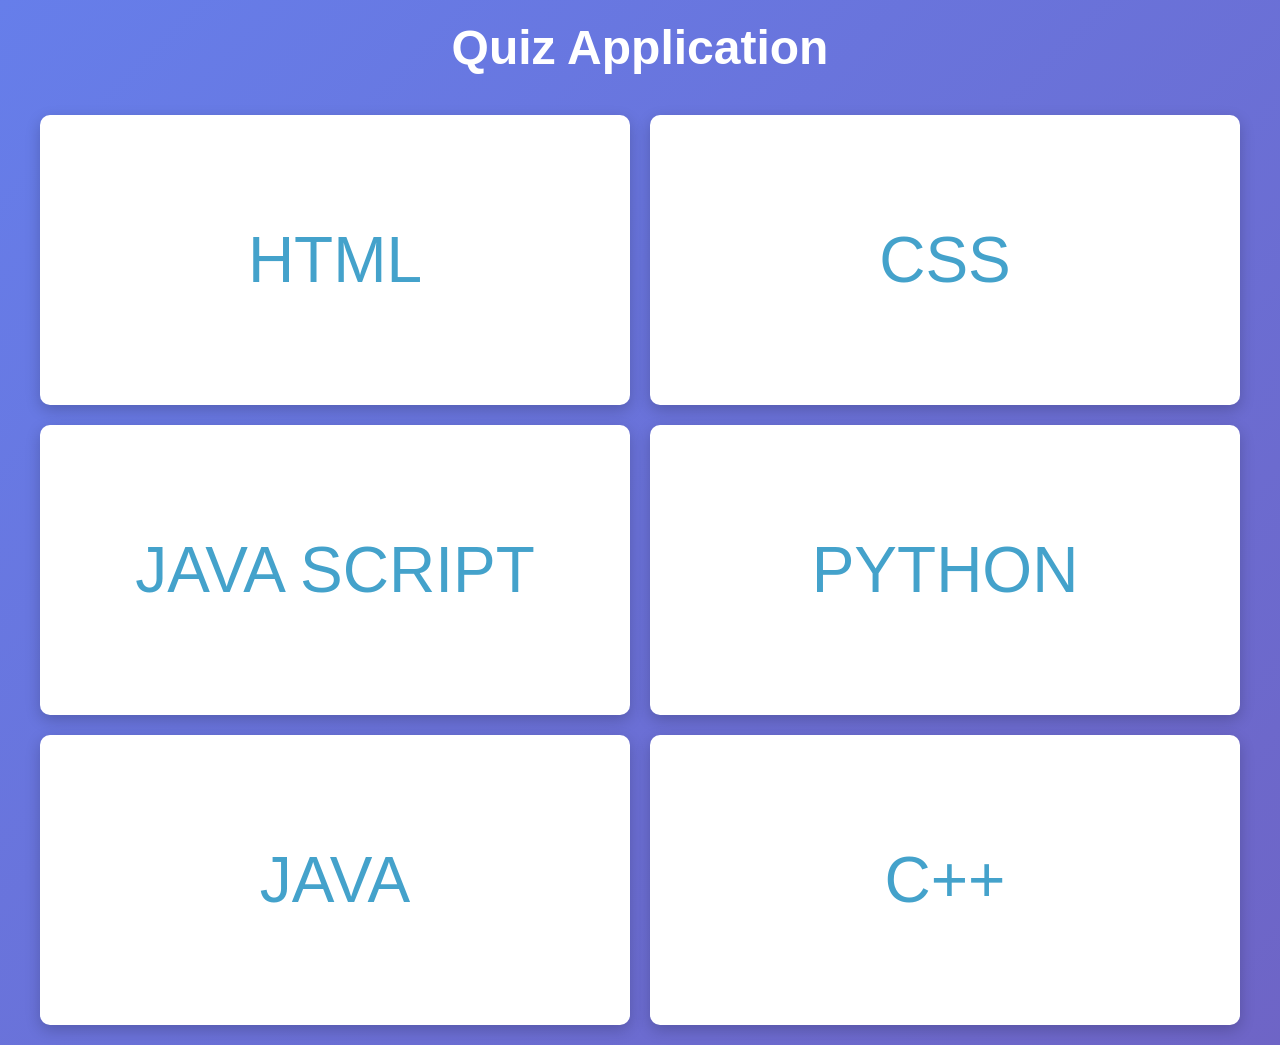
<file: index.html>
<!DOCTYPE html>
<html lang="en">
<head>
    <meta charset="UTF-8">
    <meta name="viewport" content="width=device-width, initial-scale=1.0">
    <link rel="icon" type="image/x-icon" href="./images/icon.png">
    <title>Quiz Application</title>
    <link rel="stylesheet" href="style.css">

</head>
<body>

    <h1>Quiz Application</h1>

    <div class="container">
        <a href="./Quiz files/HTML.html" target="_blank" class="inner">HTML</a>
        <a href="./Quiz files/CSS.html" target="_blank" class="inner">CSS</a>
        <a href="./Quiz files/JAVASC.html" target="_blank" class="inner">JAVA SCRIPT</a>
        <a href="./Quiz files/PYTHON.html" target="_blank" class="inner">PYTHON</a>
        <a href="./Quiz files/JAVA.html" target="_blank" class="inner">JAVA</a>
        <a href="./Quiz files/CCCC.html" target="_blank" class="inner">C++</a>
    </div>

</body>
</html>
</file>
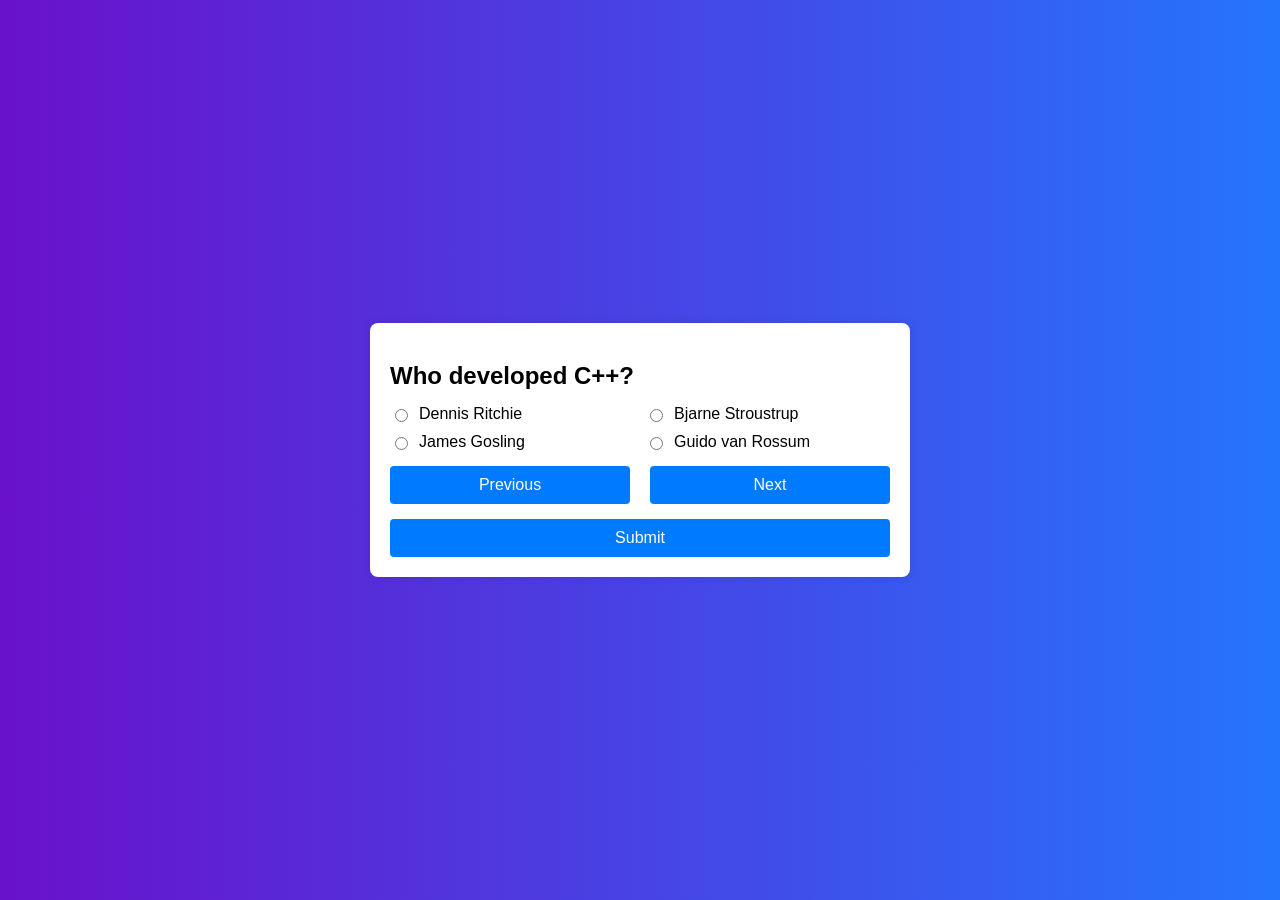
<file: Quiz files/CCCC.html>
<!DOCTYPE html>
<html lang="en">
<head>
<meta charset="UTF-8">
<meta name="viewport" content="width=device-width, initial-scale=1.0">
<link rel="icon" type="image/x-icon" href="../images/icon.png">
<title>Quiz Application</title>

<style>
body {
    font-family: Arial, sans-serif;
    background: linear-gradient(to right, #6a11cb, #2575fc);
    display: flex;
    justify-content: center;
    align-items: center;
    min-height: 100vh; 
    margin: 0;
}


.quiz-container {
    background: #fff;
    width: 500px;
    max-width: 90%; 
    padding: 20px;
    border-radius: 8px;
    box-shadow: 0 0 10px rgba(0,0,0,0.1);
}


h2 {
    margin-bottom: 15px;
    font-size: 1.5rem;
}

.options-grid {
    display: grid;
    grid-template-columns: 1fr 1fr;
    gap: 10px;
}

.option {
    display: flex;
    align-items: center;
    gap: 8px;
}


.buttons {
    display: flex;
    justify-content: space-between;
    gap: 10px;
}

button {
    width: 48%;
    padding: 10px;
    background: #007bff;
    color: #fff;
    border: none;
    cursor: pointer;
    margin-top: 15px;
    border-radius: 4px;
    font-size: 1rem;
}

button:hover {
    background: #0056b3;
}


#score {
    text-align: center;
    font-size: 18px;
}

/* ========================= */
/* 📱 Mobile View (≤ 600px) */
/* ========================= */
@media (max-width: 600px) {
    .quiz-container {
        width: 80%;
        padding: 15px;
        border-radius: 6px;
    }

    h2 {
        font-size: 1.2rem;
    }

    .options-grid {
        grid-template-columns: 1fr; 
    }

    button {
        width: 50%;
        font-size: 0.9rem;
    }

    .buttons {
        flex-direction: row;
    }
}

/* ========================= */
/* 📲 Tablet View (601px–1024px) */
/* ========================= */
@media (min-width: 601px) and (max-width: 1024px) {
    .quiz-container {
        width: 400px;
    }

    h2 {
        font-size: 1.4rem;
    }

    .options-grid {
        grid-template-columns: 1fr 1fr;
    }

    button {
        font-size: 1rem;
    }
}
</style>
</head>

<body>

<div class="quiz-container">
    <h2 id="question">Question</h2>

    <div class="options-grid">
        <div class="option">
            <input type="radio" name="answer" id="a">
            <label for="a" id="a_text"></label>
        </div>
        <div class="option">
            <input type="radio" name="answer" id="b">
            <label for="b" id="b_text"></label>
        </div>
        <div class="option">
            <input type="radio" name="answer" id="c">
            <label for="c" id="c_text"></label>
        </div>
        <div class="option">
            <input type="radio" name="answer" id="d">
            <label for="d" id="d_text"></label>
        </div>
    </div>

    <div class="buttons">
        <button onclick="prevQuestion()">Previous</button>
        <button onclick="nextQuestion()">Next</button>
    </div>

    <button style="width:100%" onclick="submitQuiz()">Submit</button>
</div>

<script>
const quizData = [
    {
        question: "Who developed C++?",
        a: "Dennis Ritchie",
        b: "Bjarne Stroustrup",
        c: "James Gosling",
        d: "Guido van Rossum",
        correct: "b"
    },
    {
        question: "Which extension is used for C++ files?",
        a: ".c",
        b: ".java",
        c: ".cpp",
        d: ".py",
        correct: "c"
    },
    {
        question: "Which concept allows reusability in C++?",
        a: "Polymorphism",
        b: "Encapsulation",
        c: "Inheritance",
        d: "Abstraction",
        correct: "c"
    },
    {
        question: "Which operator is used to access class members?",
        a: ".",
        b: "->",
        c: "::",
        d: ":",
        correct: "a"
    },
    {
        question: "Which keyword is used to define a class?",
        a: "struct",
        b: "class",
        c: "define",
        d: "object",
        correct: "b"
    },
    {
        question: "Which function is the entry point of a C++ program?",
        a: "start()",
        b: "main()",
        c: "run()",
        d: "init()",
        correct: "b"
    },
    {
        question: "Which keyword is used to create an object?",
        a: "object",
        b: "new",
        c: "class",
        d: "malloc",
        correct: "b"
    },
    {
        question: "Which header file is used for input/output?",
        a: "<stdio.h>",
        b: "<conio.h>",
        c: "<iostream>",
        d: "<stdlib.h>",
        correct: "c"
    },
    {
        question: "Which symbol is used for single-line comments in C++?",
        a: "#",
        b: "//",
        c: "/* */",
        d: "<!-- -->",
        correct: "b"
    },
    {
        question: "Which feature allows function overloading?",
        a: "Inheritance",
        b: "Encapsulation",
        c: "Polymorphism",
        d: "Abstraction",
        correct: "c"
    }
];

let currentQuiz = 0;
let answersStore = [];
let score = 0;

const questionEl = document.getElementById("question");
const a_text = document.getElementById("a_text");
const b_text = document.getElementById("b_text");
const c_text = document.getElementById("c_text");
const d_text = document.getElementById("d_text");
const answers = document.querySelectorAll('input[name="answer"]');

loadQuiz();

function loadQuiz() {
    deselectAnswers();
    const data = quizData[currentQuiz];

    questionEl.innerText = data.question;
    a_text.innerText = data.a;
    b_text.innerText = data.b;
    c_text.innerText = data.c;
    d_text.innerText = data.d;

    if (answersStore[currentQuiz]) {
        document.getElementById(answersStore[currentQuiz]).checked = true;
    }
}

function getSelected() {
    let answer;
    answers.forEach(ans => {
        if (ans.checked) answer = ans.id;
    });
    return answer;
}

function deselectAnswers() {
    answers.forEach(ans => ans.checked = false);
}

function nextQuestion() {
    answersStore[currentQuiz] = getSelected();
    if (currentQuiz < quizData.length - 1) {
        currentQuiz++;
        loadQuiz();
    }
}

function prevQuestion() {
    answersStore[currentQuiz] = getSelected();
    if (currentQuiz > 0) {
        currentQuiz--;
        loadQuiz();
    }
}

function submitQuiz() {
    answersStore[currentQuiz] = getSelected();

    score = 0;
    answersStore.forEach((ans, index) => {
        if (ans === quizData[index].correct) {
            score++;
        }
    });

    document.querySelector(".quiz-container").innerHTML = `
        <h2 id="score">You scored ${score} / ${quizData.length}</h2>
        <div class="buttons">
            <button onclick="location.reload()">Restart</button>
            <button onclick="doneQuiz()">Done</button>
        </div>
    `;
}

function doneQuiz() {
    alert("Quiz completed successfully!");
    window.location.href = "../index.html"; 
}
</script>

</body>
</html>
</file>
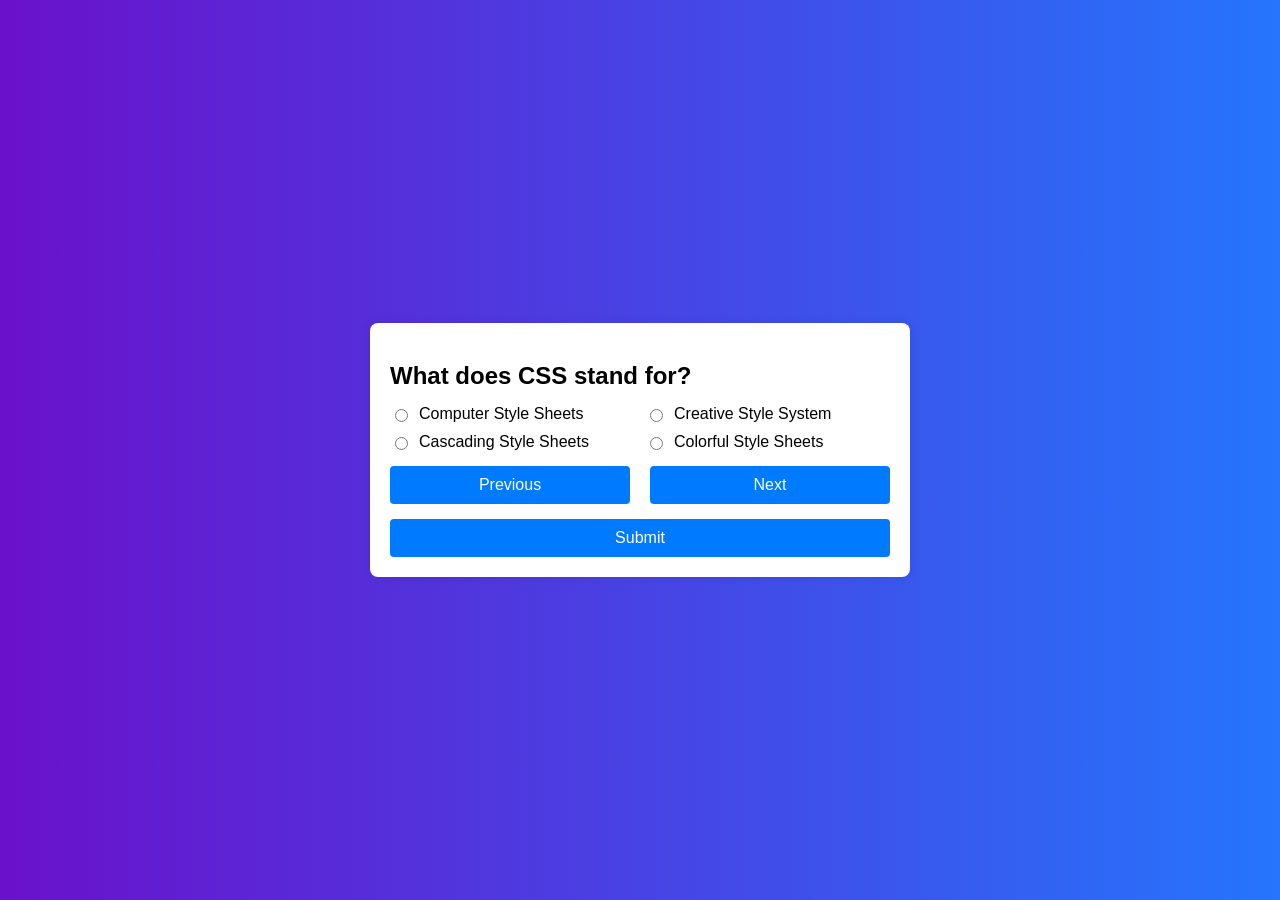
<file: Quiz files/CSS.html>
<!DOCTYPE html>
<html lang="en">
<head>
<meta charset="UTF-8">
<meta name="viewport" content="width=device-width, initial-scale=1.0">
<link rel="icon" type="image/x-icon" href="../images/icon.png">
<title>Quiz Application</title>

<style>
body {
    font-family: Arial, sans-serif;
    background: linear-gradient(to right, #6a11cb, #2575fc);
    display: flex;
    justify-content: center;
    align-items: center;
    min-height: 100vh; 
    margin: 0;
}

/* Quiz Box */
.quiz-container {
    background: #fff;
    width: 500px;
    max-width: 90%;
    padding: 20px;
    border-radius: 8px;
    box-shadow: 0 0 10px rgba(0,0,0,0.1);
}

h2 {
    margin-bottom: 15px;
    font-size: 1.5rem;
}

.options-grid {
    display: grid;
    grid-template-columns: 1fr 1fr;
    gap: 10px;
}

.option {
    display: flex;
    align-items: center;
    gap: 8px;
}


.buttons {
    display: flex;
    justify-content: space-between;
    gap: 10px;
}

button {
    width: 48%;
    padding: 10px;
    background: #007bff;
    color: #fff;
    border: none;
    cursor: pointer;
    margin-top: 15px;
    border-radius: 4px;
    font-size: 1rem;
}

button:hover {
    background: #0056b3;
}


#score {
    text-align: center;
    font-size: 18px;
}

/* ========================= */
/* 📱 Mobile View (≤ 600px) */
/* ========================= */
@media (max-width: 600px) {
    .quiz-container {
        width: 80%;
        padding: 15px;
        border-radius: 6px;
    }

    h2 {
        font-size: 1.2rem;
    }

    .options-grid {
        grid-template-columns: 1fr; 
    }

    button {
        width: 50%;
        font-size: 0.9rem;
    }

    .buttons {
        flex-direction: row;
    }
}

/* ========================= */
/* 📲 Tablet View (601px–1024px) */
/* ========================= */
@media (min-width: 601px) and (max-width: 1024px) {
    .quiz-container {
        width: 400px;
    }

    h2 {
        font-size: 1.4rem;
    }

    .options-grid {
        grid-template-columns: 1fr 1fr;
    }

    button {
        font-size: 1rem;
    }
}
</style>
</head>

<body>

<div class="quiz-container">
    <h2 id="question">Question</h2>

    <div class="options-grid">
        <div class="option">
            <input type="radio" name="answer" id="a">
            <label for="a" id="a_text"></label>
        </div>
        <div class="option">
            <input type="radio" name="answer" id="b">
            <label for="b" id="b_text"></label>
        </div>
        <div class="option">
            <input type="radio" name="answer" id="c">
            <label for="c" id="c_text"></label>
        </div>
        <div class="option">
            <input type="radio" name="answer" id="d">
            <label for="d" id="d_text"></label>
        </div>
    </div>

    <div class="buttons">
        <button onclick="prevQuestion()">Previous</button>
        <button onclick="nextQuestion()">Next</button>
    </div>

    <button style="width:100%" onclick="submitQuiz()">Submit</button>
</div>

<script>
const quizData = [
    {
        question: "What does CSS stand for?",
        a: "Computer Style Sheets",
        b: "Creative Style System",
        c: "Cascading Style Sheets",
        d: "Colorful Style Sheets",
        correct: "c"
    },
    {
        question: "Which property is used to change text color?",
        a: "font-color",
        b: "text-color",
        c: "color",
        d: "background-color",
        correct: "c"
    },
    {
        question: "Which CSS property controls the text size?",
        a: "font-style",
        b: "text-size",
        c: "font-size",
        d: "size",
        correct: "c"
    },
    {
        question: "Which symbol is used for class selector?",
        a: "#",
        b: ".",
        c: "*",
        d: "&",
        correct: "b"
    },
    {
        question: "Which symbol is used for id selector?",
        a: ".",
        b: "*",
        c: "#",
        d: "@",
        correct: "c"
    },
    {
        question: "Which property is used to change background color?",
        a: "color",
        b: "bgcolor",
        c: "background-color",
        d: "background",
        correct: "c"
    },
    {
        question: "Which CSS property is used to make text bold?",
        a: "font-weight",
        b: "font-style",
        c: "text-decoration",
        d: "bold",
        correct: "a"
    },
    {
        question: "Which display value hides an element but keeps its space?",
        a: "none",
        b: "hidden",
        c: "block",
        d: "visibility: hidden",
        correct: "d"
    },
    {
        question: "Which property adds space inside an element?",
        a: "margin",
        b: "padding",
        c: "border",
        d: "spacing",
        correct: "b"
    },
    {
        question: "Which CSS layout uses rows and columns?",
        a: "Flexbox",
        b: "Float",
        c: "Grid",
        d: "Position",
        correct: "c"
    }
];

let currentQuiz = 0;
let answersStore = [];
let score = 0;

const questionEl = document.getElementById("question");
const a_text = document.getElementById("a_text");
const b_text = document.getElementById("b_text");
const c_text = document.getElementById("c_text");
const d_text = document.getElementById("d_text");
const answers = document.querySelectorAll('input[name="answer"]');

loadQuiz();

function loadQuiz() {
    deselectAnswers();
    const data = quizData[currentQuiz];

    questionEl.innerText = data.question;
    a_text.innerText = data.a;
    b_text.innerText = data.b;
    c_text.innerText = data.c;
    d_text.innerText = data.d;

    if (answersStore[currentQuiz]) {
        document.getElementById(answersStore[currentQuiz]).checked = true;
    }
}

function getSelected() {
    let answer;
    answers.forEach(ans => {
        if (ans.checked) answer = ans.id;
    });
    return answer;
}

function deselectAnswers() {
    answers.forEach(ans => ans.checked = false);
}

function nextQuestion() {
    answersStore[currentQuiz] = getSelected();
    if (currentQuiz < quizData.length - 1) {
        currentQuiz++;
        loadQuiz();
    }
}

function prevQuestion() {
    answersStore[currentQuiz] = getSelected();
    if (currentQuiz > 0) {
        currentQuiz--;
        loadQuiz();
    }
}

function submitQuiz() {
    answersStore[currentQuiz] = getSelected();

    score = 0;
    answersStore.forEach((ans, index) => {
        if (ans === quizData[index].correct) {
            score++;
        }
    });

    document.querySelector(".quiz-container").innerHTML = `
        <h2 id="score">You scored ${score} / ${quizData.length}</h2>
        <div class="buttons">
            <button onclick="location.reload()">Restart</button>
            <button onclick="doneQuiz()">Done</button>
        </div>
    `;
}

function doneQuiz() {
    alert("Quiz completed successfully!");
    window.location.href = "../index.html"; 
}
</script>

</body>
</html>
</file>
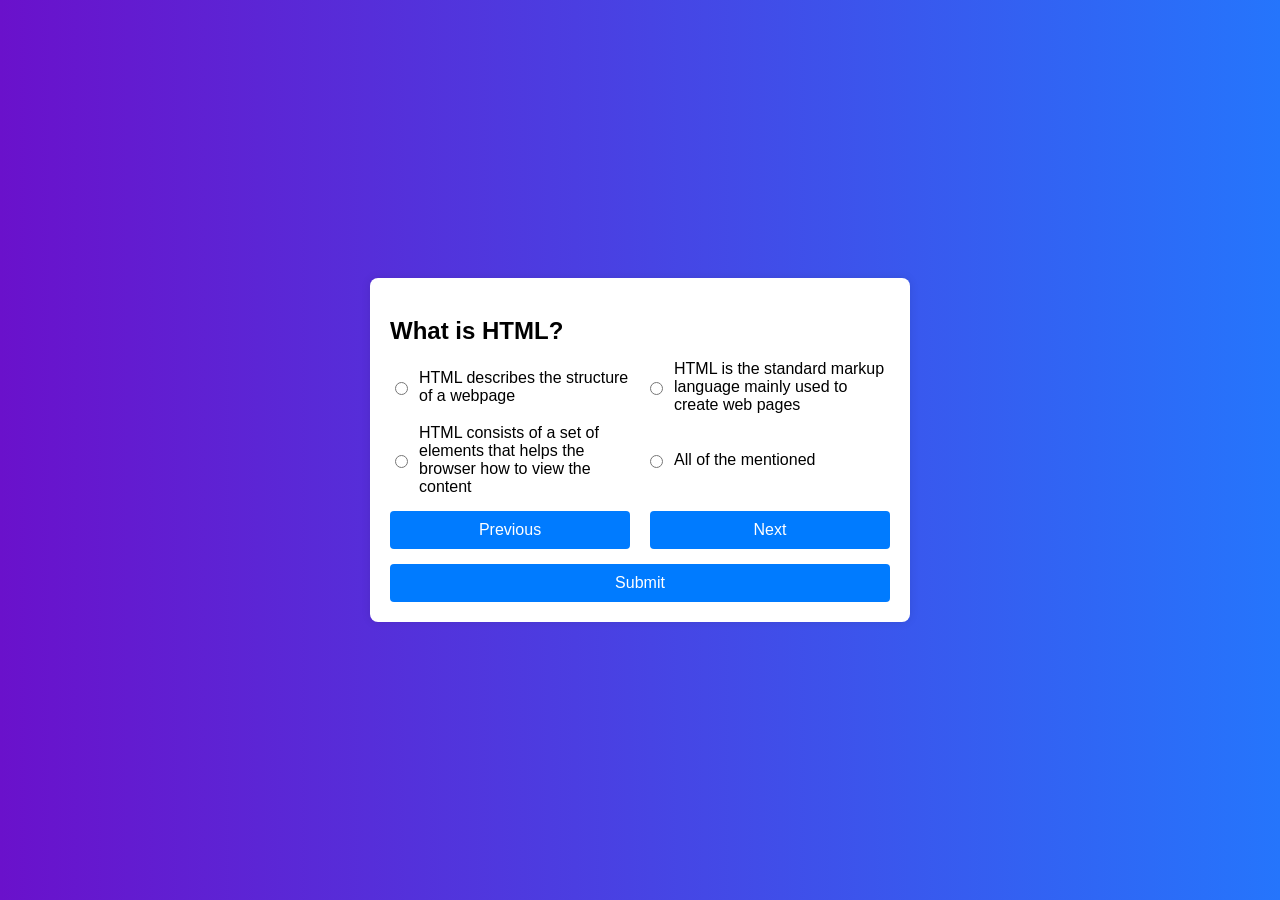
<file: Quiz files/HTML.html>
<!DOCTYPE html>
<html lang="en">
<head>
<meta charset="UTF-8">
<meta name="viewport" content="width=device-width, initial-scale=1.0">
<link rel="icon" type="image/x-icon" href="../images/icon.png">
<title>Quiz Application</title>

<style>
    body {
    font-family: Arial, sans-serif;
    background: linear-gradient(to right, #6a11cb, #2575fc);
    display: flex;
    justify-content: center;
    align-items: center;
    min-height: 100vh; 
    margin: 0;
}

.quiz-container {
    background: #fff;
    width: 500px;
    max-width: 90%;
    padding: 20px;
    border-radius: 8px;
    box-shadow: 0 0 10px rgba(0,0,0,0.1);
}

h2 {
    margin-bottom: 15px;
    font-size: 1.5rem;
}

.options-grid {
    display: grid;
    grid-template-columns: 1fr 1fr;
    gap: 10px;
}

.option {
    display: flex;
    align-items: center;
    gap: 8px;
}

.buttons {
    display: flex;
    justify-content: space-between;
    gap: 10px;
}

button {
    width: 48%;
    padding: 10px;
    background: #007bff;
    color: #fff;
    border: none;
    cursor: pointer;
    margin-top: 15px;
    border-radius: 4px;
    font-size: 1rem;
}

button:hover {
    background: #0056b3;
}


#score {
    text-align: center;
    font-size: 18px;
}

/* ========================= */
/* 📱 Mobile View (≤ 600px) */
/* ========================= */
@media (max-width: 600px) {
    .quiz-container {
        width: 80%;
        padding: 15px;
        border-radius: 6px;
    }

    h2 {
        font-size: 1.2rem;
    }

    .options-grid {
        grid-template-columns: 1fr;
    }

    button {
        width: 50%;
        font-size: 0.9rem;
    }

    .buttons {
        flex-direction: row;
    }
}

/* ========================= */
/* 📲 Tablet View (601px–1024px) */
/* ========================= */
@media (min-width: 601px) and (max-width: 1024px) {
    .quiz-container {
        width: 400px;
    }

    h2 {
        font-size: 1.4rem;
    }

    .options-grid {
        grid-template-columns: 1fr 1fr;
    }

    button {
        font-size: 1rem;
    }
}

</style>
</head>

<body>
    
<div class="quiz-container">
    <h2 id="question">Question</h2>

    <div class="options-grid">
        <div class="option">
            <input type="radio" name="answer" id="a">
            <label for="a" id="a_text"></label>
        </div>
        <div class="option">
            <input type="radio" name="answer" id="b">
            <label for="b" id="b_text"></label>
        </div>
        <div class="option">
            <input type="radio" name="answer" id="c">
            <label for="c" id="c_text"></label>
        </div>
        <div class="option">
            <input type="radio" name="answer" id="d">
            <label for="d" id="d_text"></label>
        </div>
    </div>

    <div class="buttons">
        <button onclick="prevQuestion()">Previous</button>
        <button onclick="nextQuestion()">Next</button>
    </div>

    <button style="width:100%" onclick="submitQuiz()">Submit</button>
</div>

<script>
const quizData = [
    {
        question: "What is HTML?",
        a: "HTML describes the structure of a webpage",
        b: "HTML is the standard markup language mainly used to create web pages",
        c: "HTML consists of a set of elements that helps the browser how to view the content",
        d: "All of the mentioned",
        correct: "d"
    },
    {
        question: "Who is the father of HTML?",
        a: "Rasmus Lerdorf",
        b: "Tim Berners-Lee",
        c: "Brendan Eich",
        d: "Sergey Brin",
        correct: "b"
    },
    {
        question: "What is the correct syntax of doctype in HTML5?",
        a: "</doctype html>",
        b: "<doctype html>",
        c: "<doctype html!>",
        d: "<!doctype html>",
        correct: "d"
    },
    {
        question: "Which of the following is used to read an HTML page and render it?",
        a: "a) Web server",
        b: "Web network",
        c: "Web browser",
        d: "Web matrix",
        correct: "c"
    },
    {
        question: "Which of the following tag is used for inserting the largest heading in HTML?",
        a: "a) head",
        b: "<h1>",
        c: "<h6>",
        d: "heading",
        correct: "b"
    },
    {
        question: "In which part of the HTML metadata is contained?",
        a: "a) head tag",
        b: "title tag",
        c: "html tag",
        d: "body tag",
        correct: "a"
    },
    {
        question: "Which element is used to get highlighted text in HTML5?",
        a: "<u>",
        b: "<mark>",
        c: "<highlight>",
        d: "<b>",
        correct: "b"
    },
    {
        question: "Which of the following elements in HTML5 defines video or movie content?",
        a: "<video>",
        b: "<movie>",
        c: "<audio>",
        d: "<media>",
        correct: "a"
    },
    {
        question: "Which of the following is not a HTML5 tag?",
        a: "<track>",
        b: "<video>",
        c: "<slider>",
        d: "<source>",
        correct: "c"
    },
    {
        question: "Which element is used for or styling HTML5 layout?",
        a: "CSS",
        b: "jQuery",
        c: "JavaScript",
        d: "PHP",
        correct: "a"
    }
];

let currentQuiz = 0;
let answersStore = [];
let score = 0;

const questionEl = document.getElementById("question");
const a_text = document.getElementById("a_text");
const b_text = document.getElementById("b_text");
const c_text = document.getElementById("c_text");
const d_text = document.getElementById("d_text");
const answers = document.querySelectorAll('input[name="answer"]');

loadQuiz();

function loadQuiz() {
    deselectAnswers();
    const data = quizData[currentQuiz];

    questionEl.innerText = data.question;
    a_text.innerText = data.a;
    b_text.innerText = data.b;
    c_text.innerText = data.c;
    d_text.innerText = data.d;

    if (answersStore[currentQuiz]) {
        document.getElementById(answersStore[currentQuiz]).checked = true;
    }
}

function getSelected() {
    let answer;
    answers.forEach(ans => {
        if (ans.checked) answer = ans.id;
    });
    return answer;
}

function deselectAnswers() {
    answers.forEach(ans => ans.checked = false);
}

function nextQuestion() {
    answersStore[currentQuiz] = getSelected();
    if (currentQuiz < quizData.length - 1) {
        currentQuiz++;
        loadQuiz();
    }
}

function prevQuestion() {
    answersStore[currentQuiz] = getSelected();
    if (currentQuiz > 0) {
        currentQuiz--;
        loadQuiz();
    }
}

function submitQuiz() {
    answersStore[currentQuiz] = getSelected();

    score = 0;
    answersStore.forEach((ans, index) => {
        if (ans === quizData[index].correct) {
            score++;
        }
    });

    document.querySelector(".quiz-container").innerHTML = `
        <h2 id="score">You scored ${score} / ${quizData.length}</h2>
        <div class="buttons">
            <button onclick="location.reload()">Restart</button>
            <button onclick="doneQuiz()">Done</button>
        </div>
    `;
}

function doneQuiz() {
    alert("Quiz completed successfully!");
    window.location.href = "../index.html"; 
}
</script>

</body>
</h
</file>
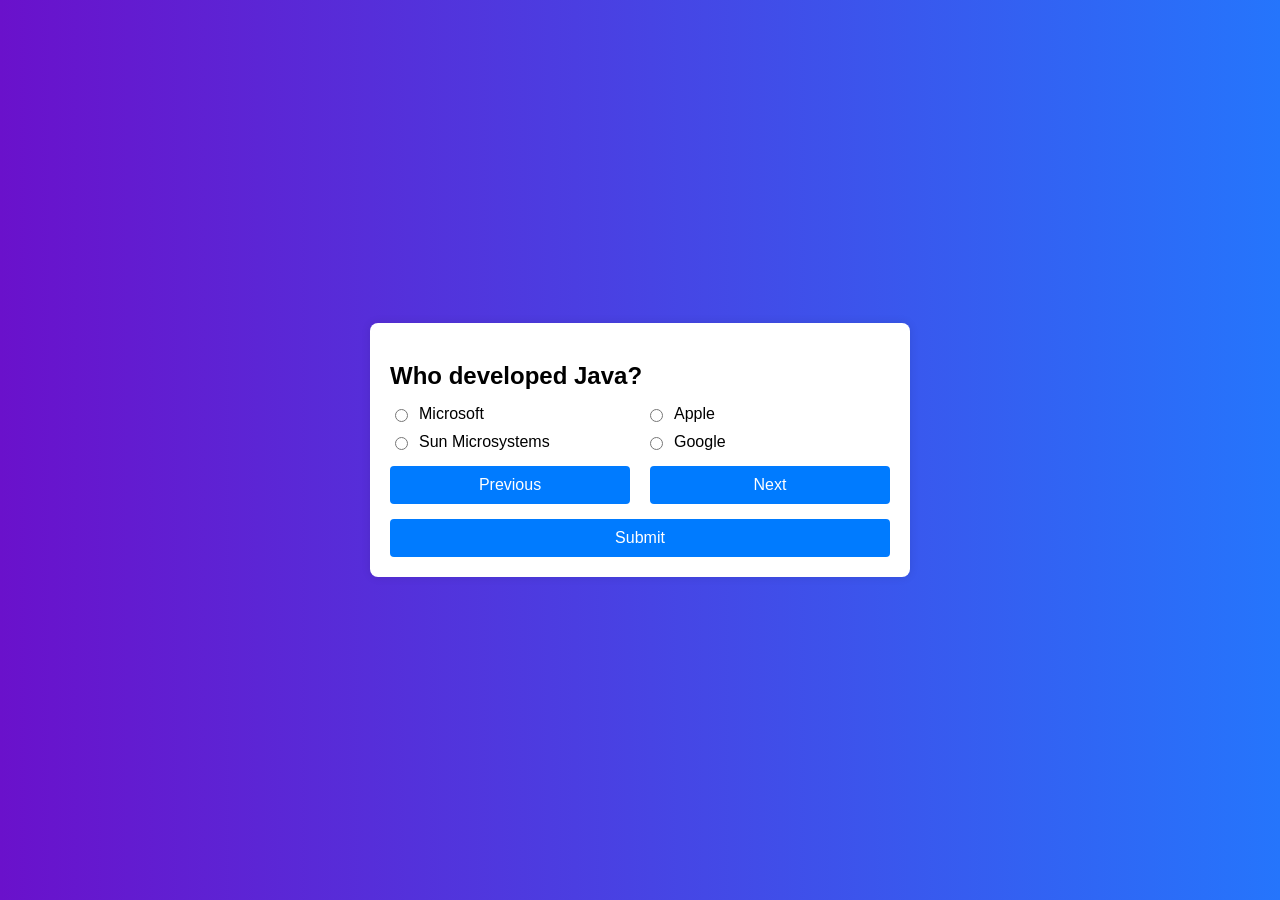
<file: Quiz files/JAVA.html>
<!DOCTYPE html>
<html lang="en">
<head>
<meta charset="UTF-8">
<meta name="viewport" content="width=device-width, initial-scale=1.0">
<link rel="icon" type="image/x-icon" href="../images/icon.png">
<title>Quiz Application</title>

<style>
 body {
    font-family: Arial, sans-serif;
    background: linear-gradient(to right, #6a11cb, #2575fc);
    display: flex;
    justify-content: center;
    align-items: center;
    min-height: 100vh;
    margin: 0;
}

.quiz-container {
    background: #fff;
    width: 500px;
    max-width: 90%;
    padding: 20px;
    border-radius: 8px;
    box-shadow: 0 0 10px rgba(0,0,0,0.1);
}

h2 {
    margin-bottom: 15px;
    font-size: 1.5rem;
}


.options-grid {
    display: grid;
    grid-template-columns: 1fr 1fr;
    gap: 10px;
}

.option {
    display: flex;
    align-items: center;
    gap: 8px;
}

.buttons {
    display: flex;
    justify-content: space-between;
    gap: 10px;
}

button {
    width: 48%;
    padding: 10px;
    background: #007bff;
    color: #fff;
    border: none;
    cursor: pointer;
    margin-top: 15px;
    border-radius: 4px;
    font-size: 1rem;
}

button:hover {
    background: #0056b3;
}

#score {
    text-align: center;
    font-size: 18px;
}

/* ========================= */
/* 📱 Mobile View (≤ 600px) */
/* ========================= */
@media (max-width: 600px) {
    .quiz-container {
        width: 80%;
        padding: 15px;
        border-radius: 6px;
    }

    h2 {
        font-size: 1.2rem;
    }

    .options-grid {
        grid-template-columns: 1fr; 
    }

    button {
        width: 50%;
        font-size: 0.9rem;
    }

    .buttons {
        flex-direction: row;
    }
}

/* ========================= */
/* 📲 Tablet View (601px–1024px) */
/* ========================= */
@media (min-width: 601px) and (max-width: 1024px) {
    .quiz-container {
        width: 400px;
    }

    h2 {
        font-size: 1.4rem;
    }

    .options-grid {
        grid-template-columns: 1fr 1fr;
    }

    button {
        font-size: 1rem;
    }
}
</style>
</head>

<body>

<div class="quiz-container">
    <h2 id="question">Question</h2>

    <div class="options-grid">
        <div class="option">
            <input type="radio" name="answer" id="a">
            <label for="a" id="a_text"></label>
        </div>
        <div class="option">
            <input type="radio" name="answer" id="b">
            <label for="b" id="b_text"></label>
        </div>
        <div class="option">
            <input type="radio" name="answer" id="c">
            <label for="c" id="c_text"></label>
        </div>
        <div class="option">
            <input type="radio" name="answer" id="d">
            <label for="d" id="d_text"></label>
        </div>
    </div>

    <div class="buttons">
        <button onclick="prevQuestion()">Previous</button>
        <button onclick="nextQuestion()">Next</button>
    </div>

    <button style="width:100%" onclick="submitQuiz()">Submit</button>
</div>

<script>
const quizData = [
    {
        question: "Who developed Java?",
        a: "Microsoft",
        b: "Apple",
        c: "Sun Microsystems",
        d: "Google",
        correct: "c"
    },
    {
        question: "Which method is the entry point of a Java program?",
        a: "start()",
        b: "main()",
        c: "run()",
        d: "init()",
        correct: "b"
    },
    {
        question: "Which keyword is used to inherit a class?",
        a: "this",
        b: "super",
        c: "extends",
        d: "implements",
        correct: "c"
    },
    {
        question: "Which keyword is used to create an object?",
        a: "class",
        b: "object",
        c: "new",
        d: "instance",
        correct: "c"
    },
    {
        question: "Which of these is NOT a Java primitive data type?",
        a: "int",
        b: "float",
        c: "String",
        d: "boolean",
        correct: "c"
    },
    {
        question: "Which access modifier makes a member visible everywhere?",
        a: "private",
        b: "protected",
        c: "default",
        d: "public",
        correct: "d"
    },
    {
        question: "Which keyword is used to prevent inheritance?",
        a: "static",
        b: "final",
        c: "abstract",
        d: "const",
        correct: "b"
    },
    {
        question: "Which package is imported by default in Java?",
        a: "java.io",
        b: "java.util",
        c: "java.lang",
        d: "java.net",
        correct: "c"
    },
    {
        question: "Which exception is thrown when dividing by zero?",
        a: "NullPointerException",
        b: "ArithmeticException",
        c: "IOException",
        d: "NumberFormatException",
        correct: "b"
    },
    {
        question: "Which collection does NOT allow duplicate elements?",
        a: "List",
        b: "Set",
        c: "ArrayList",
        d: "Vector",
        correct: "b"
    }
];

let currentQuiz = 0;
let answersStore = [];
let score = 0;

const questionEl = document.getElementById("question");
const a_text = document.getElementById("a_text");
const b_text = document.getElementById("b_text");
const c_text = document.getElementById("c_text");
const d_text = document.getElementById("d_text");
const answers = document.querySelectorAll('input[name="answer"]');

loadQuiz();

function loadQuiz() {
    deselectAnswers();
    const data = quizData[currentQuiz];

    questionEl.innerText = data.question;
    a_text.innerText = data.a;
    b_text.innerText = data.b;
    c_text.innerText = data.c;
    d_text.innerText = data.d;

    if (answersStore[currentQuiz]) {
        document.getElementById(answersStore[currentQuiz]).checked = true;
    }
}

function getSelected() {
    let answer;
    answers.forEach(ans => {
        if (ans.checked) answer = ans.id;
    });
    return answer;
}

function deselectAnswers() {
    answers.forEach(ans => ans.checked = false);
}

function nextQuestion() {
    answersStore[currentQuiz] = getSelected();
    if (currentQuiz < quizData.length - 1) {
        currentQuiz++;
        loadQuiz();
    }
}

function prevQuestion() {
    answersStore[currentQuiz] = getSelected();
    if (currentQuiz > 0) {
        currentQuiz--;
        loadQuiz();
    }
}

function submitQuiz() {
    answersStore[currentQuiz] = getSelected();

    score = 0;
    answersStore.forEach((ans, index) => {
        if (ans === quizData[index].correct) {
            score++;
        }
    });

    document.querySelector(".quiz-container").innerHTML = `
        <h2 id="score">You scored ${score} / ${quizData.length}</h2>
        <div class="buttons">
            <button onclick="location.reload()">Restart</button>
            <button onclick="doneQuiz()">Done</button>
        </div>
    `;
}

function doneQuiz() {
    alert("Quiz completed successfully!");
    window.location.href = "../index.html"; 
}
</script>

</body>
</html>
</file>
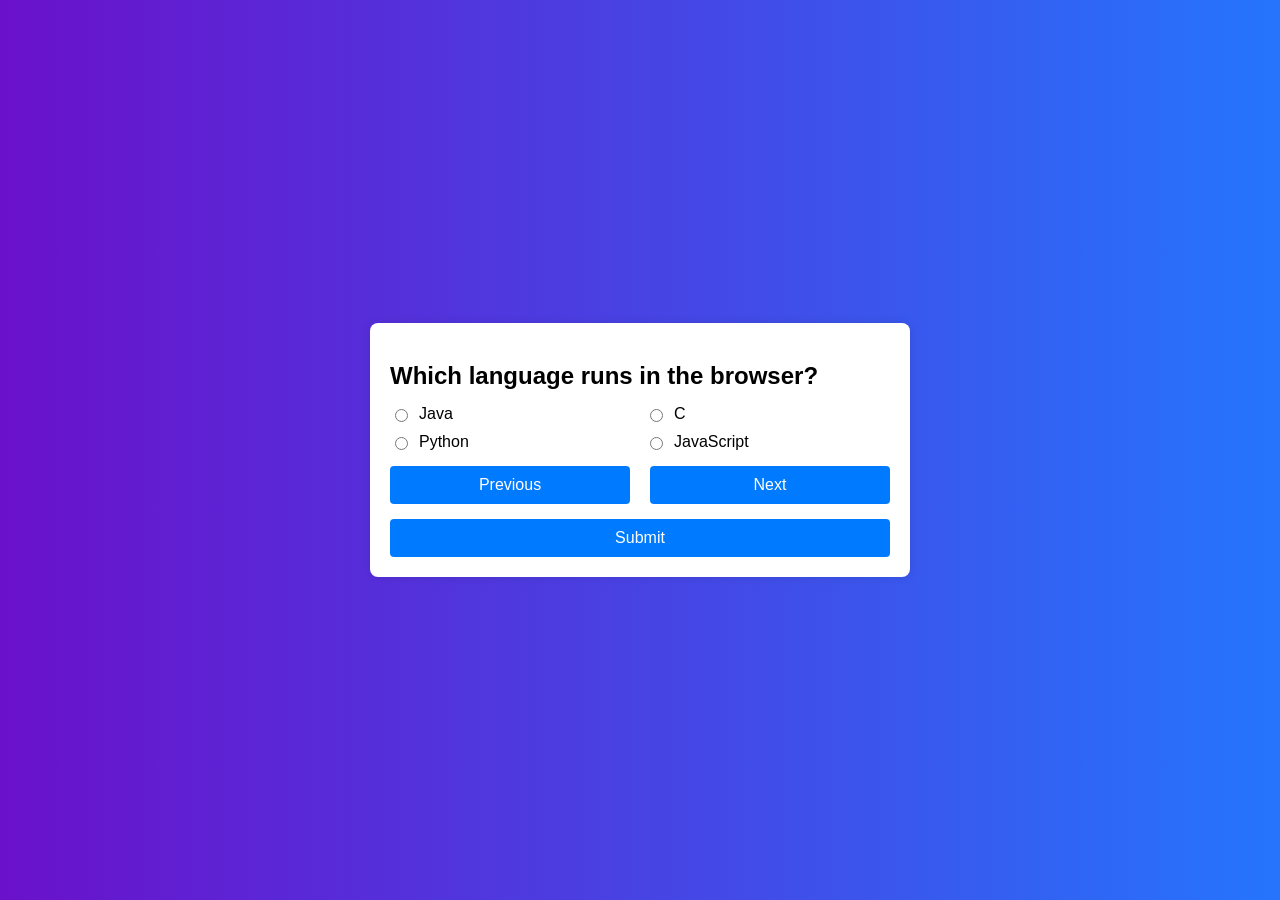
<file: Quiz files/JAVASC.html>
<!DOCTYPE html>
<html lang="en">
<head>
<meta charset="UTF-8">
<meta name="viewport" content="width=device-width, initial-scale=1.0">
<link rel="icon" type="image/x-icon" href="../images/icon.png">
<title>Quiz Application</title>

<style>
 body {
    font-family: Arial, sans-serif;
    background: linear-gradient(to right, #6a11cb, #2575fc);
    display: flex;
    justify-content: center;
    align-items: center;
    min-height: 100vh; 
    margin: 0;
}


.quiz-container {
    background: #fff;
    width: 500px;
    max-width: 90%; 
    padding: 20px;
    border-radius: 8px;
    box-shadow: 0 0 10px rgba(0,0,0,0.1);
}


h2 {
    margin-bottom: 15px;
    font-size: 1.5rem;
}


.options-grid {
    display: grid;
    grid-template-columns: 1fr 1fr;
    gap: 10px;
}

.option {
    display: flex;
    align-items: center;
    gap: 8px;
}


.buttons {
    display: flex;
    justify-content: space-between;
    gap: 10px;
}

button {
    width: 48%;
    padding: 10px;
    background: #007bff;
    color: #fff;
    border: none;
    cursor: pointer;
    margin-top: 15px;
    border-radius: 4px;
    font-size: 1rem;
}

button:hover {
    background: #0056b3;
}


#score {
    text-align: center;
    font-size: 18px;
}

/* ========================= */
/* 📱 Mobile View (≤ 600px) */
/* ========================= */
@media (max-width: 600px) {
    .quiz-container {
        width: 80%;
        padding: 15px;
        border-radius: 6px;
    }

    h2 {
        font-size: 1.2rem;
    }

    .options-grid {
        grid-template-columns: 1fr; 
    }

    button {
        width: 50%;
        font-size: 0.9rem;
    }

    .buttons {
        flex-direction: row;
    }
}

/* ========================= */
/* 📲 Tablet View (601px–1024px) */
/* ========================= */
@media (min-width: 601px) and (max-width: 1024px) {
    .quiz-container {
        width: 400px;
    }

    h2 {
        font-size: 1.4rem;
    }

    .options-grid {
        grid-template-columns: 1fr 1fr;
    }

    button {
        font-size: 1rem;
    }
}
</style>
</head>

<body>

<div class="quiz-container">
    <h2 id="question">Question</h2>

    <div class="options-grid">
        <div class="option">
            <input type="radio" name="answer" id="a">
            <label for="a" id="a_text"></label>
        </div>
        <div class="option">
            <input type="radio" name="answer" id="b">
            <label for="b" id="b_text"></label>
        </div>
        <div class="option">
            <input type="radio" name="answer" id="c">
            <label for="c" id="c_text"></label>
        </div>
        <div class="option">
            <input type="radio" name="answer" id="d">
            <label for="d" id="d_text"></label>
        </div>
    </div>

    <div class="buttons">
        <button onclick="prevQuestion()">Previous</button>
        <button onclick="nextQuestion()">Next</button>
    </div>

    <button style="width:100%" onclick="submitQuiz()">Submit</button>
</div>

<script>
const quizData = [
    {
        question: "Which language runs in the browser?",
        a: "Java",
        b: "C",
        c: "Python",
        d: "JavaScript",
        correct: "d"
    },
    {
        question: "Which keyword is used to declare a variable?",
        a: "var",
        b: "int",
        c: "string",
        d: "float",
        correct: "a"
    },
    {
        question: "Which method converts JSON to object?",
        a: "JSON.stringify()",
        b: "JSON.parse()",
        c: "JSON.convert()",
        d: "JSON.object()",
        correct: "b"
    },
    {
        question: "Which company developed JavaScript?",
        a: "Microsoft",
        b: "Google",
        c: "Netscape",
        d: "Oracle",
        correct: "c"
    },
    {
        question: "Which symbol is used for comments in JavaScript?",
        a: "//",
        b: "<!-- -->",
        c: "#",
        d: "**",
        correct: "a"
    },
    {
        question: "Which operator is used for strict equality?",
        a: "=",
        b: "==",
        c: "===",
        d: "!=",
        correct: "c"
    },
    {
        question: "Which function is used to print output in JavaScript?",
        a: "print()",
        b: "console.log()",
        c: "echo()",
        d: "write()",
        correct: "b"
    },
    {
        question: "Which keyword stops a loop?",
        a: "stop",
        b: "exit",
        c: "break",
        d: "return",
        correct: "c"
    },
    {
        question: "Which data type is NOT primitive?",
        a: "Number",
        b: "String",
        c: "Boolean",
        d: "Object",
        correct: "d"
    },
    {
        question: "Which method adds an element at the end of an array?",
        a: "push()",
        b: "pop()",
        c: "shift()",
        d: "unshift()",
        correct: "a"
    }
];

let currentQuiz = 0;
let answersStore = [];
let score = 0;

const questionEl = document.getElementById("question");
const a_text = document.getElementById("a_text");
const b_text = document.getElementById("b_text");
const c_text = document.getElementById("c_text");
const d_text = document.getElementById("d_text");
const answers = document.querySelectorAll('input[name="answer"]');

loadQuiz();

function loadQuiz() {
    deselectAnswers();
    const data = quizData[currentQuiz];

    questionEl.innerText = data.question;
    a_text.innerText = data.a;
    b_text.innerText = data.b;
    c_text.innerText = data.c;
    d_text.innerText = data.d;

    if (answersStore[currentQuiz]) {
        document.getElementById(answersStore[currentQuiz]).checked = true;
    }
}

function getSelected() {
    let answer;
    answers.forEach(ans => {
        if (ans.checked) answer = ans.id;
    });
    return answer;
}

function deselectAnswers() {
    answers.forEach(ans => ans.checked = false);
}

function nextQuestion() {
    answersStore[currentQuiz] = getSelected();
    if (currentQuiz < quizData.length - 1) {
        currentQuiz++;
        loadQuiz();
    }
}

function prevQuestion() {
    answersStore[currentQuiz] = getSelected();
    if (currentQuiz > 0) {
        currentQuiz--;
        loadQuiz();
    }
}

function submitQuiz() {
    answersStore[currentQuiz] = getSelected();

    score = 0;
    answersStore.forEach((ans, index) => {
        if (ans === quizData[index].correct) {
            score++;
        }
    });

    document.querySelector(".quiz-container").innerHTML = `
        <h2 id="score">You scored ${score} / ${quizData.length}</h2>
        <div class="buttons">
            <button onclick="location.reload()">Restart</button>
            <button onclick="doneQuiz()">Done</button>
        </div>
    `;
}

function doneQuiz() {
    alert("Quiz completed successfully!");
    window.location.href = "../index.html"; 
}
</script>

</body>
</html>
</file>
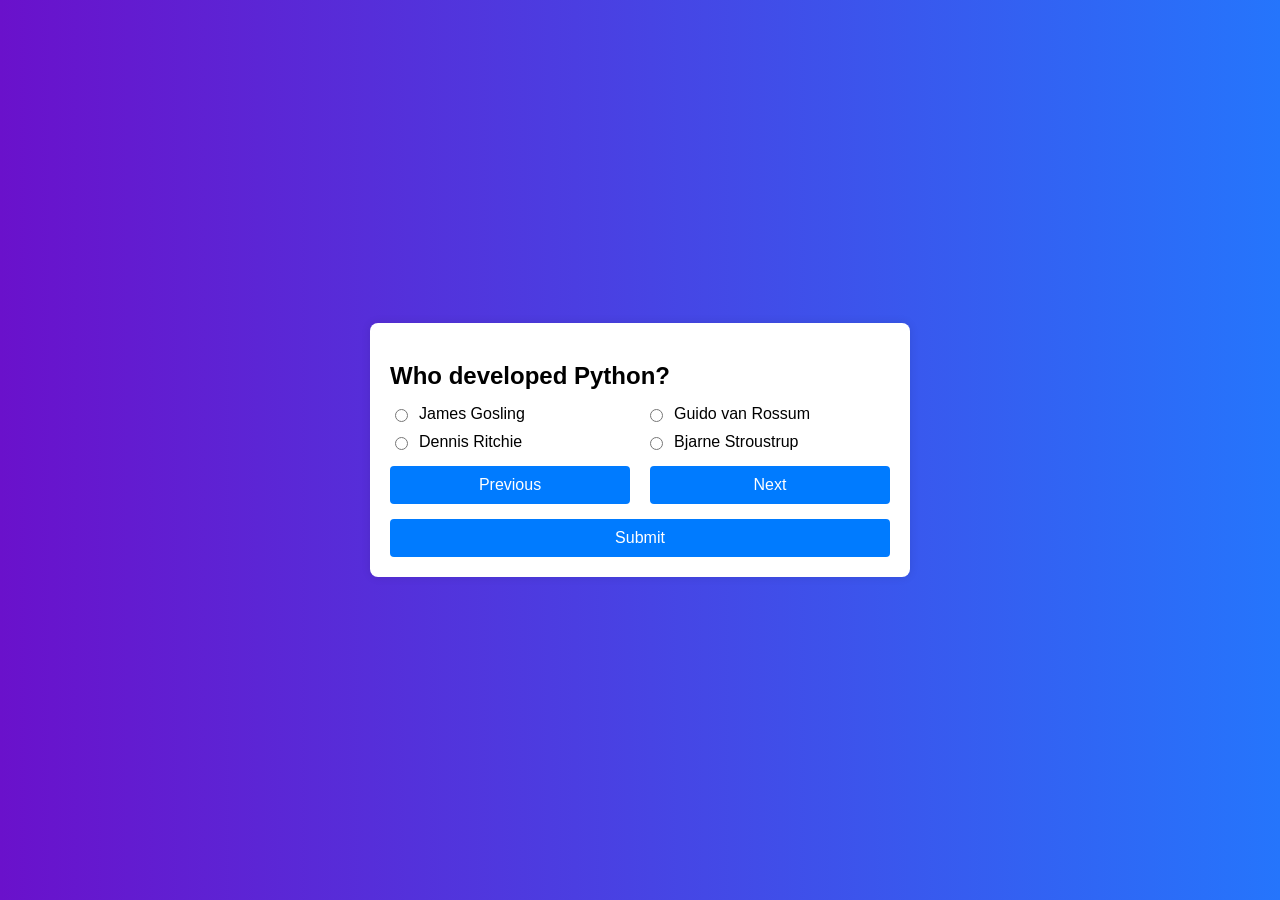
<file: Quiz files/PYTHON.html>
<!DOCTYPE html>
<html lang="en">
<head>
<meta charset="UTF-8">
<meta name="viewport" content="width=device-width, initial-scale=1.0">
<link rel="icon" type="image/x-icon" href="../images/icon.png">
<title>Quiz Application</title>

<style>
 body {
    font-family: Arial, sans-serif;
    background: linear-gradient(to right, #6a11cb, #2575fc);
    display: flex;
    justify-content: center;
    align-items: center;
    min-height: 100vh; 
    margin: 0;
}

.quiz-container {
    background: #fff;
    width: 500px;
    max-width: 90%; 
    padding: 20px;
    border-radius: 8px;
    box-shadow: 0 0 10px rgba(0,0,0,0.1);
}


h2 {
    margin-bottom: 15px;
    font-size: 1.5rem;
}


.options-grid {
    display: grid;
    grid-template-columns: 1fr 1fr;
    gap: 10px;
}

.option {
    display: flex;
    align-items: center;
    gap: 8px;
}

.buttons {
    display: flex;
    justify-content: space-between;
    gap: 10px;
}

button {
    width: 48%;
    padding: 10px;
    background: #007bff;
    color: #fff;
    border: none;
    cursor: pointer;
    margin-top: 15px;
    border-radius: 4px;
    font-size: 1rem;
}

button:hover {
    background: #0056b3;
}


#score {
    text-align: center;
    font-size: 18px;
}

/* ========================= */
/* 📱 Mobile View (≤ 600px) */
/* ========================= */
@media (max-width: 600px) {
    .quiz-container {
        width: 80%;
        padding: 15px;
        border-radius: 6px;
    }

    h2 {
        font-size: 1.2rem;
    }

    .options-grid {
        grid-template-columns: 1fr; 
    }

    button {
        width: 50%;
        font-size: 0.9rem;
    }

    .buttons {
        flex-direction: row;
    }
}

/* ========================= */
/* 📲 Tablet View (601px–1024px) */
/* ========================= */
@media (min-width: 601px) and (max-width: 1024px) {
    .quiz-container {
        width: 400px;
    }

    h2 {
        font-size: 1.4rem;
    }

    .options-grid {
        grid-template-columns: 1fr 1fr;
    }

    button {
        font-size: 1rem;
    }
}
</style>
</head>

<body>

<div class="quiz-container">
    <h2 id="question">Question</h2>

    <div class="options-grid">
        <div class="option">
            <input type="radio" name="answer" id="a">
            <label for="a" id="a_text"></label>
        </div>
        <div class="option">
            <input type="radio" name="answer" id="b">
            <label for="b" id="b_text"></label>
        </div>
        <div class="option">
            <input type="radio" name="answer" id="c">
            <label for="c" id="c_text"></label>
        </div>
        <div class="option">
            <input type="radio" name="answer" id="d">
            <label for="d" id="d_text"></label>
        </div>
    </div>

    <div class="buttons">
        <button onclick="prevQuestion()">Previous</button>
        <button onclick="nextQuestion()">Next</button>
    </div>

    <button style="width:100%" onclick="submitQuiz()">Submit</button>
</div>

<script>
const quizData = [
    {
        question: "Who developed Python?",
        a: "James Gosling",
        b: "Guido van Rossum",
        c: "Dennis Ritchie",
        d: "Bjarne Stroustrup",
        correct: "b"
    },
    {
        question: "Which symbol is used for comments in Python?",
        a: "//",
        b: "/* */",
        c: "#",
        d: "<!-- -->",
        correct: "c"
    },
    {
        question: "Which keyword is used to define a function in Python?",
        a: "function",
        b: "def",
        c: "func",
        d: "define",
        correct: "b"
    },
    {
        question: "Which data type is immutable?",
        a: "List",
        b: "Dictionary",
        c: "Set",
        d: "Tuple",
        correct: "d"
    },
    {
        question: "Which function is used to get user input?",
        a: "input()",
        b: "scan()",
        c: "read()",
        d: "get()",
        correct: "a"
    },
    {
        question: "Which keyword is used for exception handling?",
        a: "catch",
        b: "try",
        c: "handle",
        d: "error",
        correct: "b"
    },
    {
        question: "Which operator is used for exponentiation?",
        a: "^",
        b: "**",
        c: "//",
        d: "%",
        correct: "b"
    },
    {
        question: "Which library is used for numerical computing?",
        a: "pandas",
        b: "matplotlib",
        c: "numpy",
        d: "scipy",
        correct: "c"
    },
    {
        question: "Which loop is used when the number of iterations is known?",
        a: "while",
        b: "do-while",
        c: "repeat",
        d: "for",
        correct: "d"
    },
    {
        question: "Which keyword is used to create a class in Python?",
        a: "struct",
        b: "object",
        c: "class",
        d: "define",
        correct: "c"
    }
];

let currentQuiz = 0;
let answersStore = [];
let score = 0;

const questionEl = document.getElementById("question");
const a_text = document.getElementById("a_text");
const b_text = document.getElementById("b_text");
const c_text = document.getElementById("c_text");
const d_text = document.getElementById("d_text");
const answers = document.querySelectorAll('input[name="answer"]');

loadQuiz();

function loadQuiz() {
    deselectAnswers();
    const data = quizData[currentQuiz];

    questionEl.innerText = data.question;
    a_text.innerText = data.a;
    b_text.innerText = data.b;
    c_text.innerText = data.c;
    d_text.innerText = data.d;

    if (answersStore[currentQuiz]) {
        document.getElementById(answersStore[currentQuiz]).checked = true;
    }
}

function getSelected() {
    let answer;
    answers.forEach(ans => {
        if (ans.checked) answer = ans.id;
    });
    return answer;
}

function deselectAnswers() {
    answers.forEach(ans => ans.checked = false);
}

function nextQuestion() {
    answersStore[currentQuiz] = getSelected();
    if (currentQuiz < quizData.length - 1) {
        currentQuiz++;
        loadQuiz();
    }
}

function prevQuestion() {
    answersStore[currentQuiz] = getSelected();
    if (currentQuiz > 0) {
        currentQuiz--;
        loadQuiz();
    }
}

function submitQuiz() {
    answersStore[currentQuiz] = getSelected();

    score = 0;
    answersStore.forEach((ans, index) => {
        if (ans === quizData[index].correct) {
            score++;
        }
    });

    document.querySelector(".quiz-container").innerHTML = `
        <h2 id="score">You scored ${score} / ${quizData.length}</h2>
        <div class="buttons">
            <button onclick="location.reload()">Restart</button>
            <button onclick="doneQuiz()">Done</button>
        </div>
    `;
}

function doneQuiz() {
    alert("Quiz completed successfully!");
    window.location.href = "../index.html";
}



</script>

</body>
</html>
</file>
<file: style.css>
body {
    margin: 0;
    font-family: Arial, sans-serif;
    background: linear-gradient(135deg, #667eea, #764ba2, #6dd5ed);
    animation: gradientMove 8s ease infinite;
    background-size: 400% 400%;
}

@keyframes gradientMove {
    0% { background-position: 0% 50%; }
    50% { background-position: 100% 50%; }
    100% { background-position: 0% 50%; }
}


h1 {
    text-align: center;
    font-size: 3rem;
    margin: 20px 0;
    color: #fff;
}


.container {
    min-height: calc(100vh - 100px);
    display: flex;
    flex-wrap: wrap;
    justify-content: center;
    gap: 20px;
    padding: 20px;
}


.inner {
    width: 550px;
    height: 250px;
    background: #fff;
    padding: 20px;
    border-radius: 10px;
    box-shadow: 0 5px 15px rgba(0,0,0,0.2);
    display: flex;
    align-items: center;
    justify-content: center;
    font-size: 4rem;
    cursor: pointer;
    transition: transform 0.2s, box-shadow 0.2s;
    text-decoration: none;
    color: #44a2cb;
}

.inner:hover {
    transform: scale(1.05);
    box-shadow: 0 10px 25px rgba(0,0,0,0.25);
}

/* ========================= */
/* 📱 Mobile View (≤ 600px) */
/* ========================= */
@media (max-width: 600px) {
    h1 {
        font-size: 2rem;
    }

    .container {
        padding: 10px;
        gap: 15px;
    }

    .inner {
        width: 80%;
        height: 100px;
        font-size: 2rem;
        border-radius: 8px;
    }
}

/* ========================= */
/* 📲 Tablet View (601px–1024px) */
/* ========================= */
@media (min-width: 601px) and (max-width: 1024px) {
    h1 {
        font-size: 2.5rem;
    }

    .inner {
        width: 80%;
        height: 200px;
        font-size: 3rem;
    }
}
</file>
